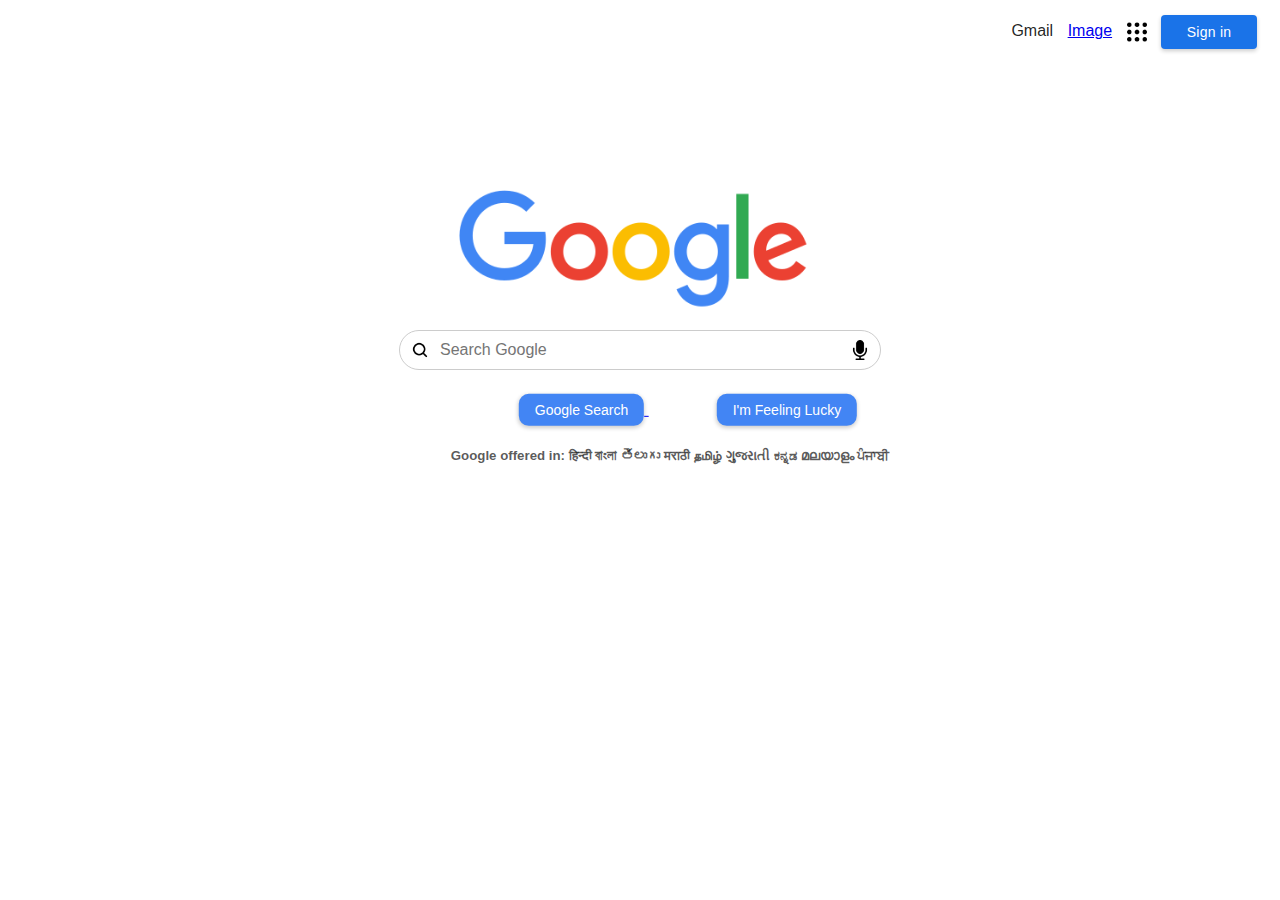
<file: index.html>
<!DOCTYPE html>
<html>
<head>
    <title>Google Search</title>
    <link rel="stylesheet" type="text/css" href="Style.css">
</head>
<body>
    <div class="header">
        <img src="Google_2015_logo.svg.png" alt="Google" class="logo">
        <form action="https://www.google.com/search" method="get">
            <input type="text" id="search-query" name="q" class="searchInput" placeholder="Search Google">
        </form>
    </div>
    <div class="buttonLogo">
        <div class="search-buttons">
            <a href="https://www.google.com/">
                <button class="search-button" type="submit">Google Search</button>
            </a>
            <a href="https://www.google.com/doodles">
                <button class="search-button" type="button">I'm Feeling Lucky</button>
            </a>
        </div>
        <h5 style="color: rgba(29, 29, 29, 0.742);">Google offered in: हिन्दी বাংলা తెలుగు मराठी தமிழ் ગુજરાતી ಕನ್ನಡ മലയാളം ਪੰਜਾਬੀ</h5>
    </div>
    <div class="imageSearch">
        <a href="https://www.google.com/gmail/about/" class="gmailbtn">Gmail</a>
        <a href="googleimageSearch.html">Image</a>
        <img src="buttonsymbolofninedots_80014.png" alt="Google Apps" id="apps-icon" class="options">
        <a href="https://accounts.google.com/v3/signin/identifier?continue=https%3A%2F%2Fwww.google.com%2F&ec=GAZAmgQ&hl=en&ifkv=AeDOFXh3mUcucaso89c0vb7zQaA8IooDAWfuHgPETE4K_9pQ3rFvGbXWzAGWnfypbouhKshDNJ3nNQ&passive=true&flowName=GlifWebSignIn&flowEntry=ServiceLogin&dsh=S-1475580100%3A1690700248983937">
            <button class="signInButton">Sign in</button>
        </a>
    </div>
</body>
</html>
</file>
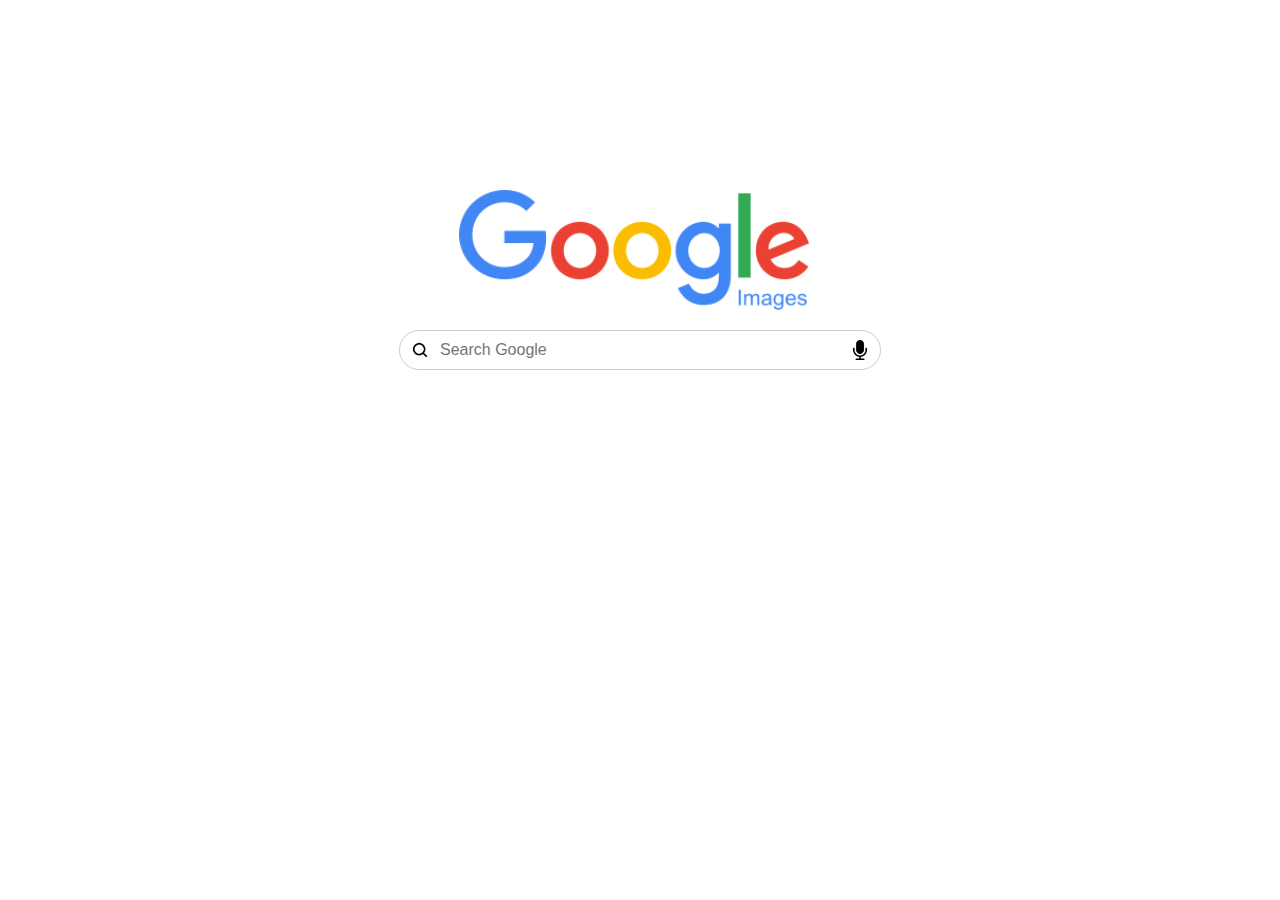
<file: googleimageSearch.html>
<!DOCTYPE html>
<html>
<head>
    <title>Google Image Search</title>
    <link rel="stylesheet" type="text/css" href="Style.css">
</head>
<body>
    <div class="header">
        <img src="Google_Images_2015_logo.svg.png" alt="Google" class="logo">
        <form action="https://www.google.com/search" method="get">
            <input type="hidden" name="tbm" value="isch"> 
            <input type="text" id="search-query" name="q" class="searchInput" placeholder="Search Google">
        </form>
    </div>
</body>
</html>
</file>
<file: Style.css>
body {
    font-family: Arial, sans-serif;
    margin: 0;
    padding: 0;
    background-color: #ffffff;
}

.header {
    position: absolute;
    margin-top: 280PX;
    left: 50%;
    transform: translate(-50%, -50%);
}

.buttonLogo{
    position: absolute;
    margin-left: 30px;
    margin-top: 430px;
    left: 50%;
    transform: translate(-50%, -50%);
}

.logo {
    display: block;
    margin: 0 auto;
    margin-left: 60px;
    width: 350px;
    height: 120px;
}

.searchInput {
    margin-top: 20px;
    position: relative;
    width: 400px;
    font-size: 16px;
    border: 1px solid #ccc;
    padding: 10px 40px; 
    border-radius: 20px; 
    background-image: url('magnifying-glass.png'), url('microphone-black-shape.png'); 
    background-position: 10px center, right 10px center; 
    background-repeat: no-repeat, no-repeat;
    background-size: 20px 20px, 20px 20px; 
}

.imageSearch{
    position: absolute;
    top: 10px;
    right: 10px;
    padding: 5px;
    border-radius: 4px;
    z-index: 1;
}

.search-button {
    padding: 8px 16px;
    margin-left: 68px;
    margin-top: 20px;
    background-color: #4285F4;
    border: none;
    border-radius: 10px;
    color: white;
    font-size: 14px;
    cursor: pointer;
    box-shadow: 0 2px 4px rgba(0, 0, 0, 0.2);
}

.signInButton{
    background-color: #1a73e8;
    font-family: Google Sans,Roboto,Helvetica,Arial,sans-serif;
    font-weight: 500;
    letter-spacing: .25px;
    line-height: 16px;
    margin-left: 10px;
    margin-right: 8px;
    min-width: 96px;
    padding: 9px 23px;
    text-align: center;
    vertical-align: middle;
    border-radius: 4px;
    box-sizing: border-box;
    border: none;
    color: white;
    font-size: 14px;
    cursor: pointer;
    box-shadow: 0 2px 4px rgba(0, 0, 0, 0.2);
}
.search-button:hover {
    background-color: #3367D6;
}

.options{
    vertical-align: middle;
    margin-left: 10px;
    width: 20px;
    height: 20px;
    color: rgba(0,0,0,.87);
}

.gmailbtn{
    margin-right: 10px;
    text-decoration: none;
    color: rgba(0,0,0,.87);
}
</file>
